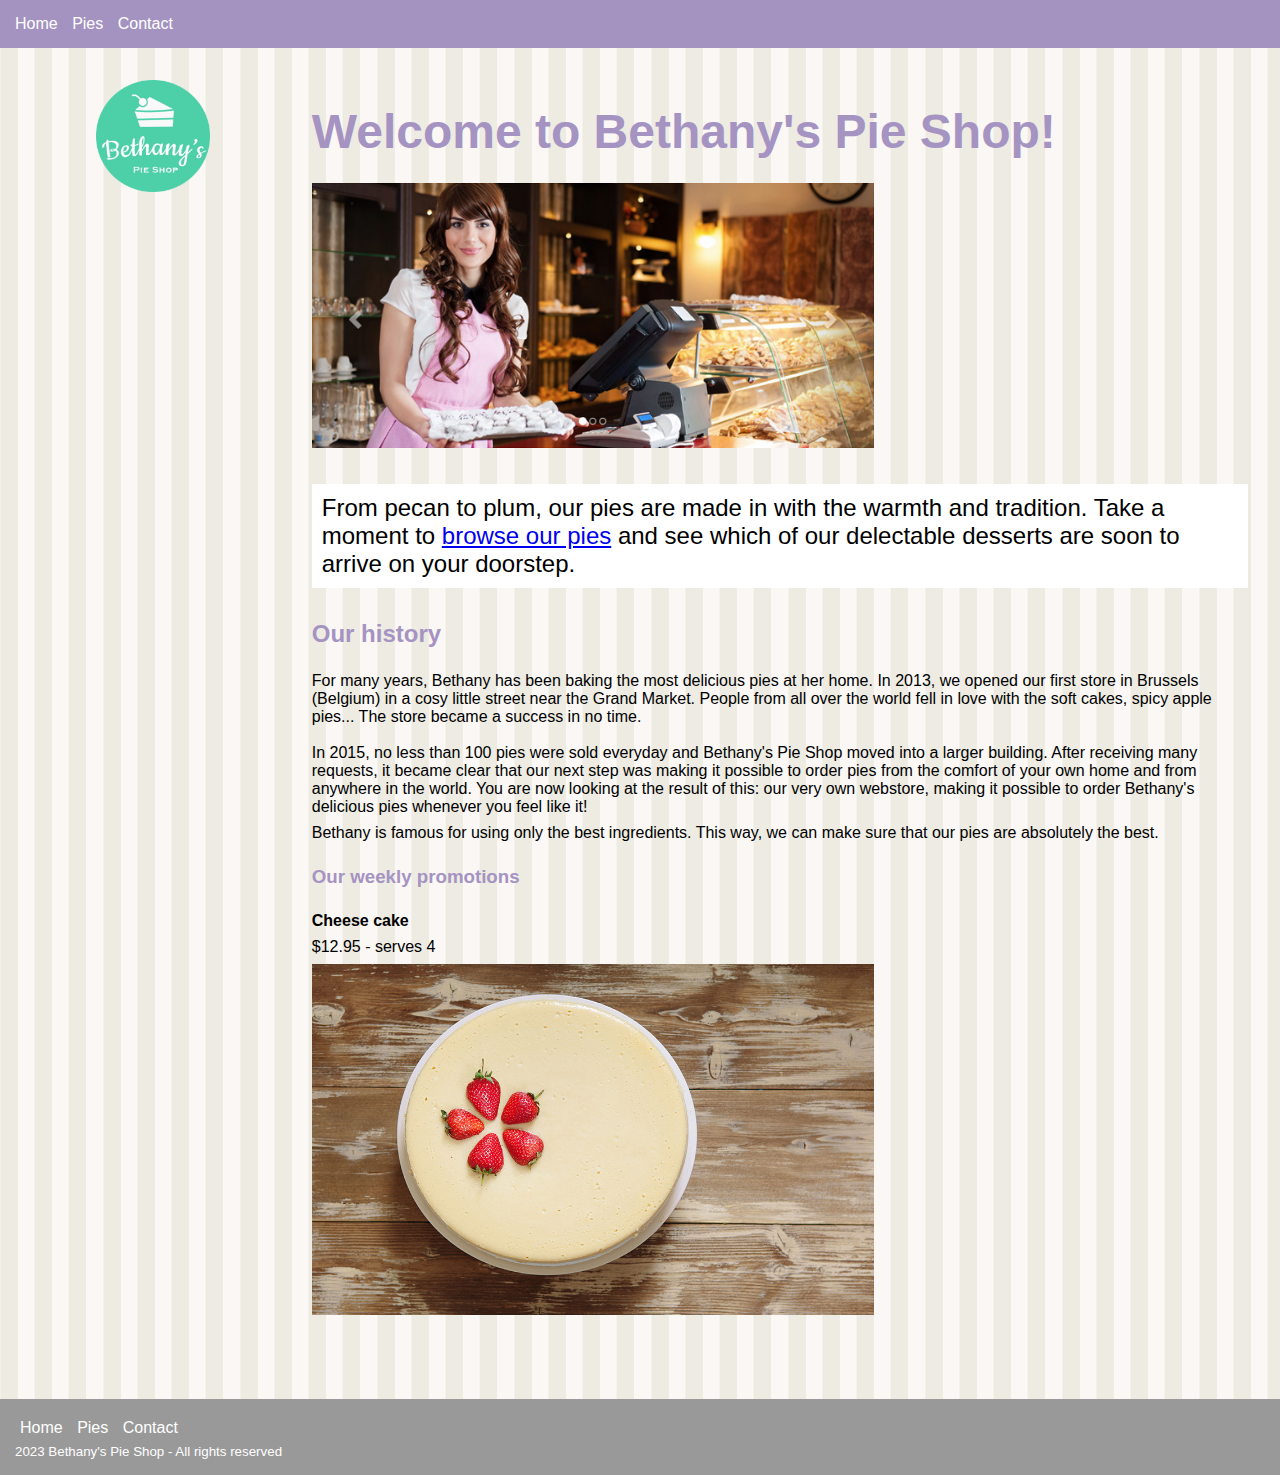
<file: index.html>
<!DOCTYPE html>
<html lang="en">
  <head>
    <meta charset="UTF-8" />
    <meta http-equiv="X-UA-Compatible" content="IE=edge" />
    <meta name="viewport" content="width=device-width, initial-scale=1.0" />
    <title>Bethany's Pie Shop</title>
    <link rel="stylesheet" href="css/styles.css" />
    <link rel="stylesheet" href="css/index.css" />
  </head>
  <body>
    <header>
      <nav>
        <ul>
          <li><a href="/">Home</a></li>
          <li><a href="pies.html">Pies</a></li>
          <li><a href="contact.html">Contact</a></li>
        </ul>
      </nav>
    </header>
    <main>
      <aside>
        <img src="images/logo.png" alt="Bethany's Pie Shop" />
      </aside>
      <article>
        <h1>Welcome to Bethany's Pie Shop!</h1>
        <img src="images/banner.png" alt="Bethany's Pie Shop" class="banner" />

        <p class="sub-title">
          From pecan to plum, our pies are made in with the warmth and
          tradition. Take a moment to
          <a href="pies.html">browse our pies</a> and see which of our
          delectable desserts are soon to arrive on your doorstep.
        </p>

        <h2>Our history</h2>

        <p class="description">
          For many years, Bethany has been baking the most delicious pies at her
          home. In 2013, we opened our first store in Brussels (Belgium) in a
          cosy little street near the Grand Market. People from all over the
          world fell in love with the soft cakes, spicy apple pies... The store
          became a success in no time.
          <br />
          <br />
          In 2015, no less than 100 pies were sold everyday and Bethany's Pie
          Shop moved into a larger building. After receiving many requests, it
          became clear that our next step was making it possible to order pies
          from the comfort of your own home and from anywhere in the world. You
          are now looking at the result of this: our very own webstore, making
          it possible to order Bethany's delicious pies whenever you feel like
          it!
        </p>

        <p class="description">
          Bethany is famous for using only the best ingredients. This way, we
          can make sure that our pies are absolutely the best.
        </p>

        <h3>Our weekly promotions</h3>
        <h4>Cheese cake</h4>
        <p>$12.95 - serves 4</p>
        <img src="images/products/cheesecake.jpg" alt="cheesecake" />
      </article>
    </main>
    <footer>
      <nav>
        <ul>
          <li><a href="/">Home</a></li>
          <li><a href="pies.html">Pies</a></li>
          <li><a href="contact.html">Contact</a></li>
        </ul>
      </nav>
      <small>2023 Bethany's Pie Shop - All rights reserved</small>
    </footer>
  </body>
</html>
</file>
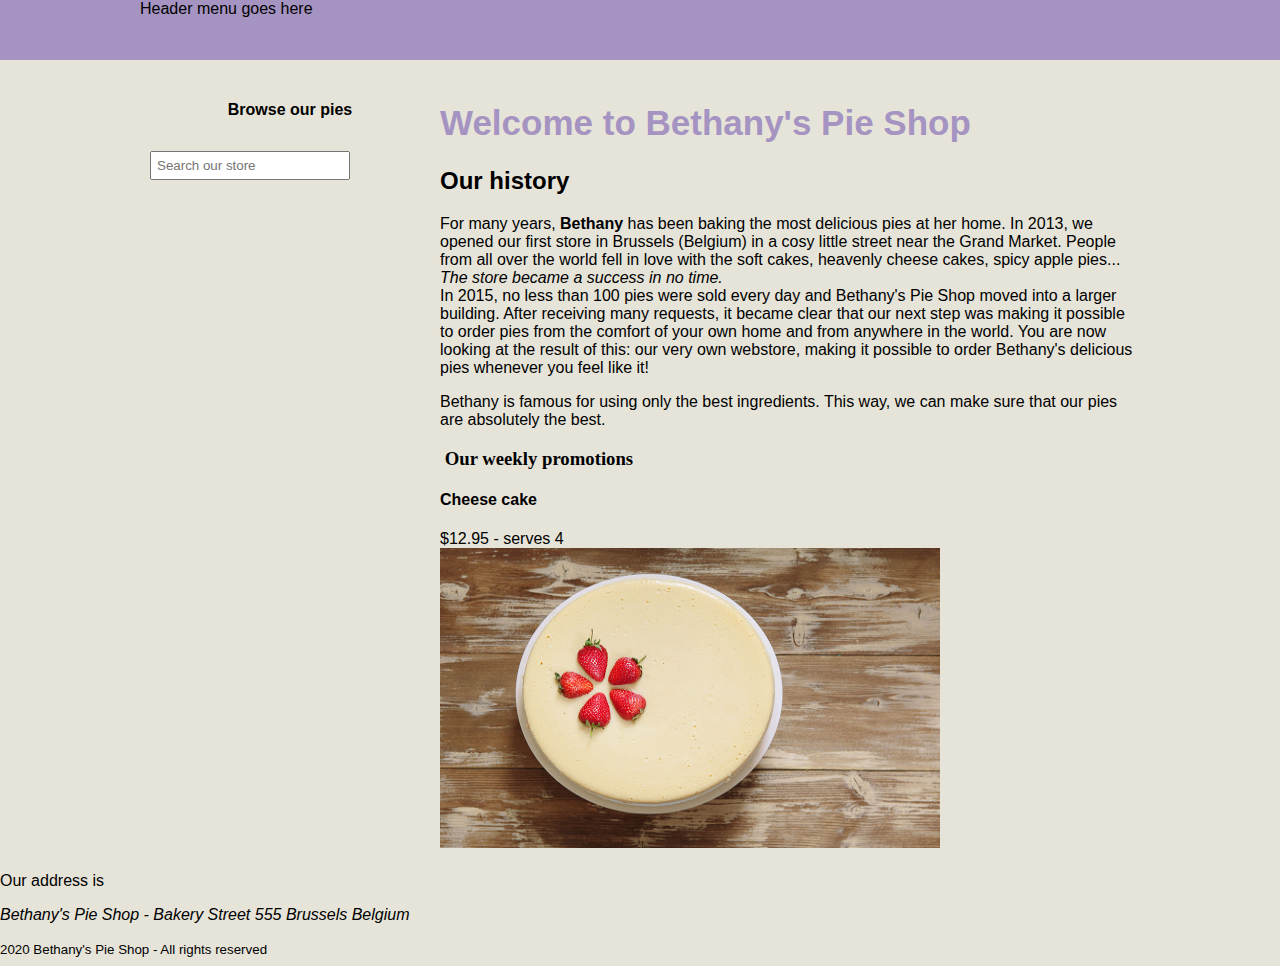
<file: building-websites-html/05/demos/index.html>
<!DOCTYPE html>

<html>

<head>
    <meta charset="utf-8">
    <title>Welcome to Bethany' Pie Shop!</title>
    <meta name="author" content="Bethany's Pie Shop">
    <meta name="description" content="Store front for Bethany's Pie Shop">
    <meta name="viewport" content="width=device-width, initial-scale=1">
    <!--[if lt IE 9]>
        <script src="https://oss.maxcdn.com/libs/html5shiv/3.7.0/html5shiv.js"></script>
    <![endif]-->
    <style>
        body {
            margin-top: 0px;
            font-family: 'Segoe UI', Tahoma, Geneva, Verdana, sans-serif;
            margin-left: auto;
            margin-right: auto;
            background-color: #e6e4d9;
        }

        #mainheader {
            background-color: #a593c2;
        }

        #leftmenu {
            float: left;
            width: 30%;
            margin-bottom: 20px;
        }

        nav {
            height: 60px;
            width: 1000px;
            margin: 0 auto 20px;
        }

        .searchbox {
            padding: 5px;
            margin: 10px 10px;
            width: 200px;
        }

        #main {
            float: right;
            width: 70%;
            margin-bottom: 20px;
        }

        footer {
            clear: both;
            width: 100%;
        }

        header,
        section,
        footer,
        aside,
        nav,
        main,
        article,
        figure {
            display: block;
        }
    </style>
</head>

<body>
    <header id="mainheader">
        <nav>
            Header menu goes here
        </nav>
    </header>

    <div style="width:1000px;margin-left: auto;margin-right: auto;">
        <aside id="leftmenu">
            <header>
                <h4 style="text-align: center;">Browse our pies</h4>
            </header>
            <input type="search" class="searchbox" placeholder="Search our store" />

        </aside>
        <main id="main">
            <article>

                <header>
                    <h1 style="font-size:35px;color:#a593c2">Welcome to Bethany's Pie Shop</h1>
                </header>
                <h2>Our history</h2>
                <p>
                    For many years, <b>Bethany</b> has been baking the most delicious pies at her home. In 2013, we
                    opened our first
                    store in Brussels (Belgium) in a cosy little street near the Grand Market. People from all over the
                    world fell
                    in love
                    with the soft cakes, heavenly cheese cakes, spicy apple pies... <i>The store became a success in no
                        time.</i>
                    <br>In 2015, no less than 100 pies were sold every day and Bethany's Pie Shop moved into a larger
                    building.
                    After receiving many requests, it became clear that our next step was making it possible to order
                    pies from the
                    comfort of your own home and from anywhere in the world. You are now looking at the result of this:
                    our very own
                    webstore, making it possible to order Bethany's delicious pies whenever you feel like it!
                </p>
                <p>
                    Bethany is famous for using only the best ingredients. This way, we can make sure
                    that our pies are absolutely the best.
                </p>
            </article>

            <section>
                <h3 style="font-family:verdana;">&nbsp;Our weekly promotions</h3>
                <h4>Cheese cake</h4>
                $12.95 - serves 4<br>
                <img src="cheesecake.jpg" width="500" alt="Cheese cake with strawberry" height="300" />

            </section>

            
        </main>
        
    </div>
    <footer>
        <p>Our address is <address>Bethany's Pie Shop - Bakery Street 555 Brussels Belgium</address>
        </p>
        <small>2020 Bethany's Pie Shop - All rights reserved</small>
    </footer>

</body>

</html>
</file>
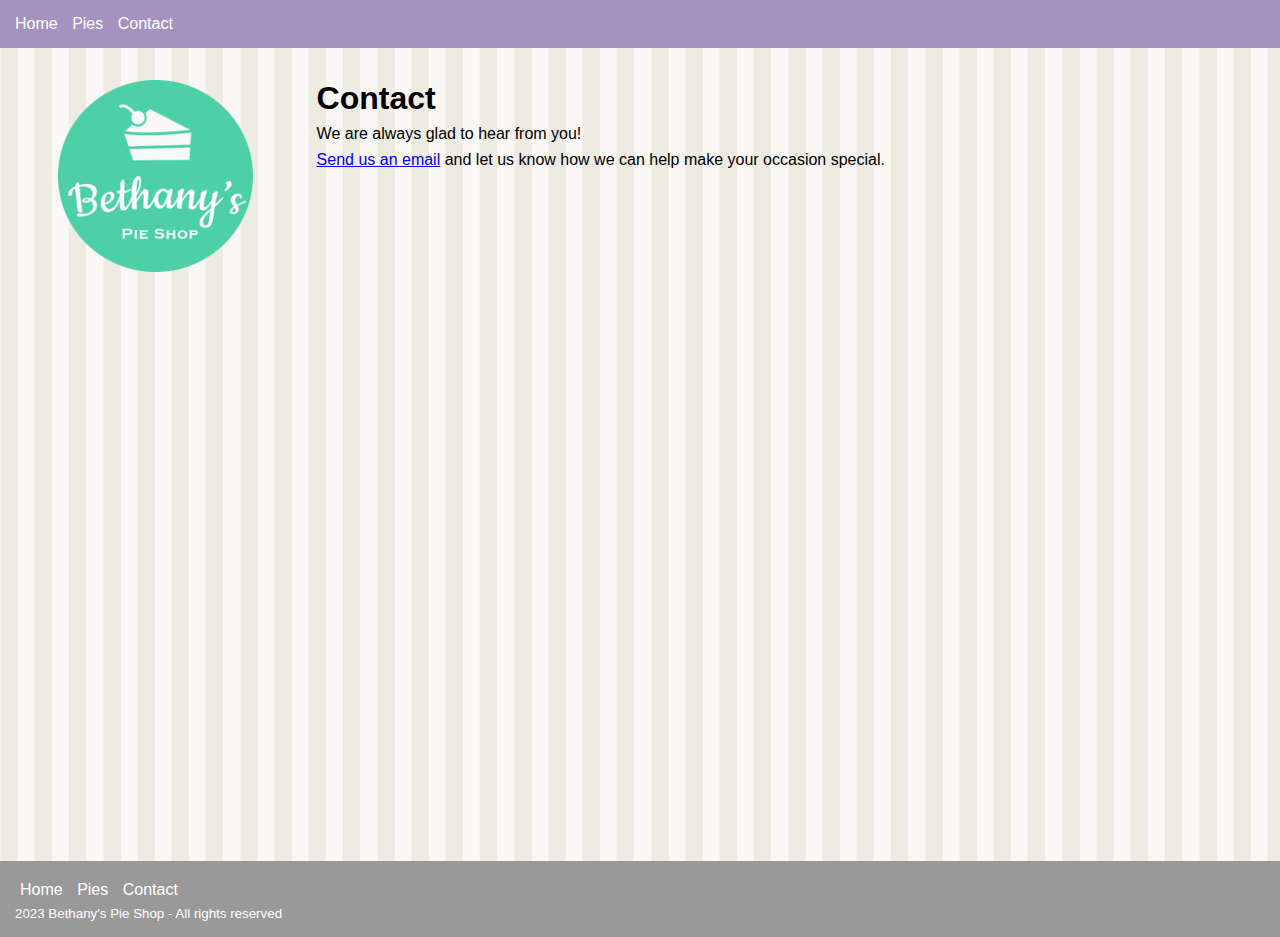
<file: contact.html>
<!DOCTYPE html>
<html lang="en">
  <head>
    <meta charset="UTF-8" />
    <meta http-equiv="X-UA-Compatible" content="IE=edge" />
    <meta name="viewport" content="width=device-width, initial-scale=1.0" />
    <title>Contact | Bethany's Pie Shop</title>
    <link rel="stylesheet" href="css/styles.css" />
  </head>
  <body>
    <header>
      <nav>
        <ul>
          <li><a href="/">Home</a></li>
          <li><a href="pies.html">Pies</a></li>
          <li><a href="contact.html">Contact</a></li>
        </ul>
      </nav>
    </header>
    <main>
      <aside>
        <img src="images/logo.png" alt="Bethany's Pie Shop" />
      </aside>
      <article>
        <h1>Contact</h1>
        <p>We are always glad to hear from you!</p>
        <p>
          <a
            href="mailto:example@bethanyspieshop.com?subject=Interested%20in%20pies"
            >Send us an email</a
          >
          and let us know how we can help make your occasion special.
        </p>
      </article>
    </main>
    <footer>
      <nav>
        <ul>
          <li><a href="/">Home</a></li>
          <li><a href="pies.html">Pies</a></li>
          <li><a href="contact.html">Contact</a></li>
        </ul>
      </nav>
      <small>2023 Bethany's Pie Shop - All rights reserved</small>
    </footer>
  </body>
</html>
</file>
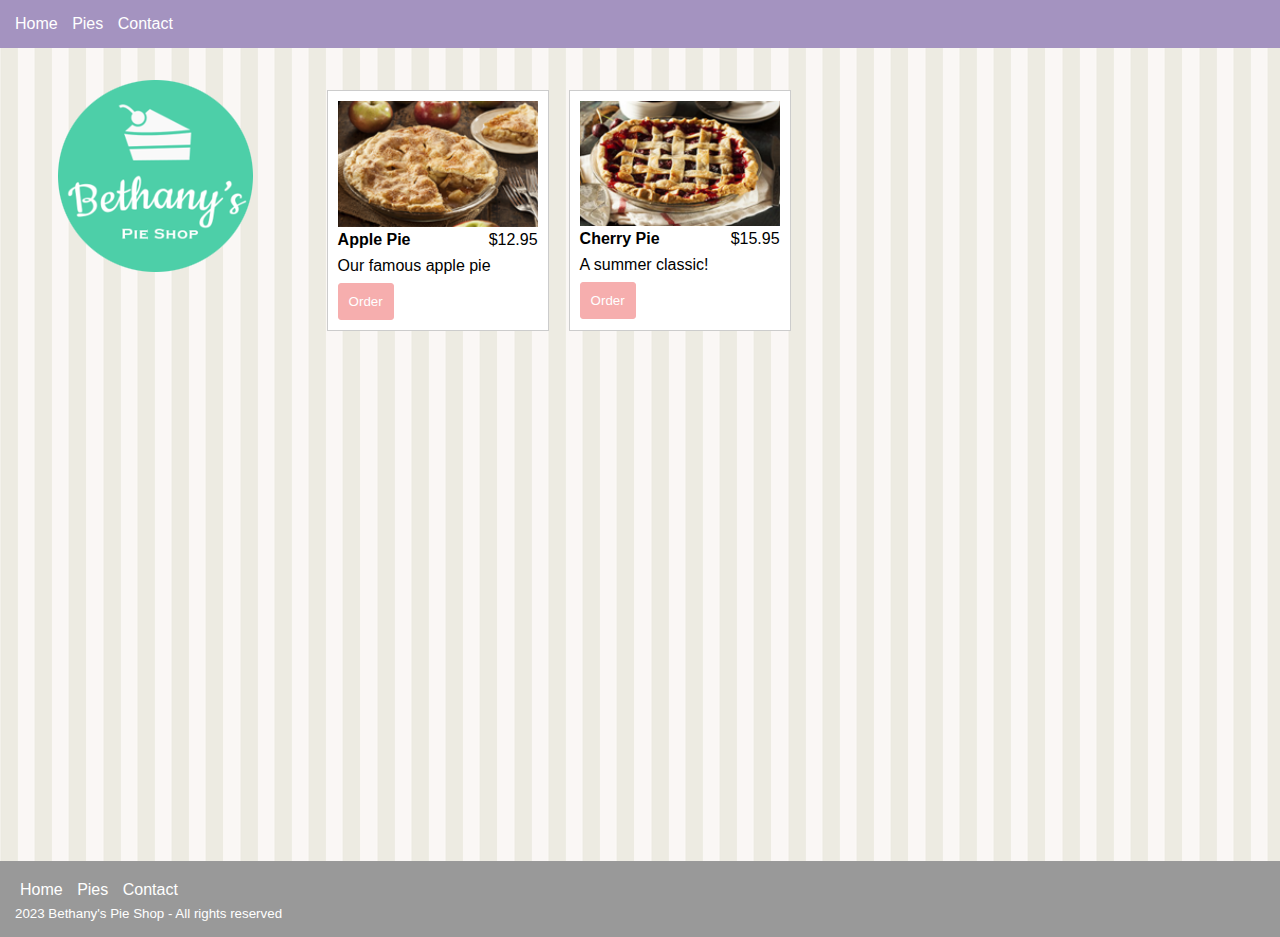
<file: pies.html>
<!DOCTYPE html>
<html lang="en">
  <head>
    <meta charset="UTF-8" />
    <meta http-equiv="X-UA-Compatible" content="IE=edge" />
    <meta name="viewport" content="width=device-width, initial-scale=1.0" />
    <title>Pies | Bethany's Pie Shop</title>
    <link rel="stylesheet" href="css/styles.css" />
  </head>
  <body>
    <header>
      <nav>
        <ul>
          <li><a href="/">Home</a></li>
          <li><a href="pies.html">Pies</a></li>
          <li><a href="contact.html">Contact</a></li>
        </ul>
      </nav>
    </header>
    <main>
      <aside>
        <img src="images/logo.png" alt="Bethany's Pie Shop" />
      </aside>
      <article>
        <section class="columns-desktop">
          <div class="pie">
            <img src="images/apple-pie.png" alt="Apple Pie" />
            <div class="columns">
              <div class="title">Apple Pie</div>
              <div class="price">$12.95</div>
            </div>
            <p class="desc">Our famous apple pie</p>
            <button data-order="apple-pie">Order</button>
          </div>
          <div class="pie">
            <img src="images/cherry-pie.png" alt="Cherry Pie" />
            <div class="columns">
              <div class="title">Cherry Pie</div>
              <div class="price">$15.95</div>
            </div>
            <p class="desc">A summer classic!</p>
            <button data-order="cherry-pie">Order</button>
          </div>
        </section>
      </article>
    </main>
    <footer>
      <nav>
        <ul>
          <li><a href="/">Home</a></li>
          <li><a href="pies.html">Pies</a></li>
          <li><a href="contact.html">Contact</a></li>
        </ul>
      </nav>
      <small>2023 Bethany's Pie Shop - All rights reserved</small>
    </footer>
    <script>
      window.addEventListener("DOMContentLoaded", function (e) {
        const orderButtons = document.querySelectorAll("button[data-order]");

        orderButtons.forEach(function (button) {
          button.addEventListener("click", function (e) {
            const button = e.currentTarget;
            const container = button.parentNode;

            const order = {
              id: button.getAttribute("data-order"),
              title: container.querySelector(".title").innerText,
              price: container.querySelector(".price").innerText,
              desc: container.querySelector(".desc").innerText,
            };

            localStorage.setItem("order", JSON.stringify(order));

            const url = window.location.href.replace("pies.html", "order.html");
            window.location.href = url;
          });
        });
      });
    </script>
  </body>
</html>
</file>
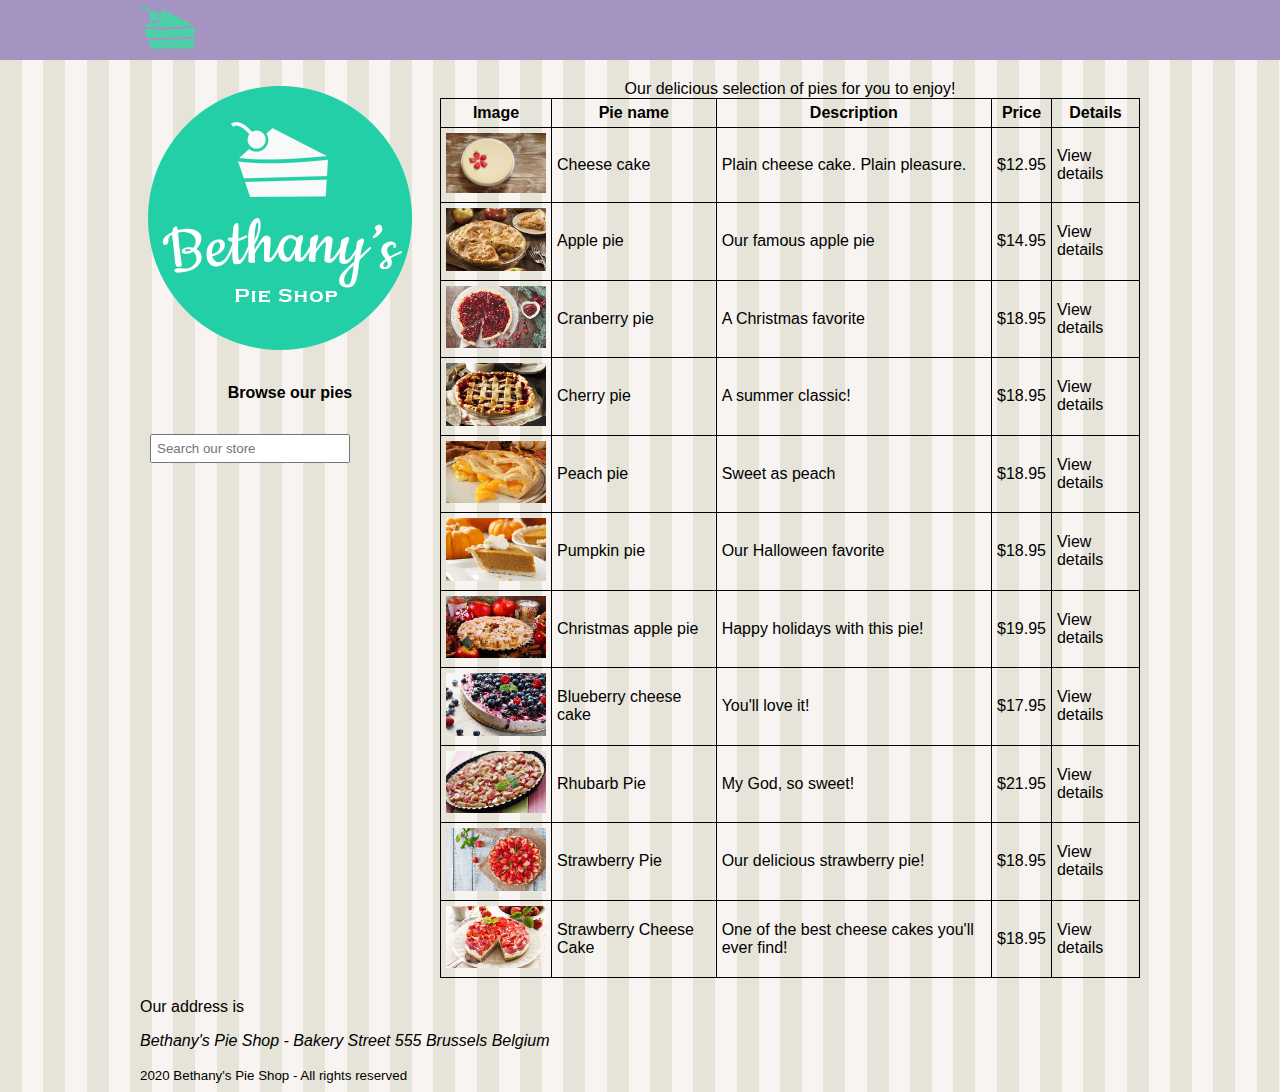
<file: building-websites-html/07/demos/pieoverview.html>
<!DOCTYPE html>

<html>

<head>
    <meta charset="utf-8">
    <title>Welcome to Bethany' Pie Shop!</title>
    <meta name="author" content="Bethany's Pie Shop">
    <meta name="description" content="Store front for Bethany's Pie Shop">
    <meta name="viewport" content="width=device-width, initial-scale=1">
    <link rel="icon" type="image/png" href="favicon.png">
    <!--[if lt IE 9]>
        <script src="https://oss.maxcdn.com/libs/html5shiv/3.7.0/html5shiv.js"></script>
    <![endif]-->
    <style>
        body {
            margin-top: 0px;
            font-family: 'Segoe UI', Tahoma, Geneva, Verdana, sans-serif;
            margin-left: auto;
            margin-right: auto;
            background-color: #e6e4d9;
            background-image: url('images/pattern.png');
        }

        #mainheader {
            background-color: #a593c2;
        }

        #leftmenu {
            float: left;
            width: 30%;
            margin-bottom: 20px;
        }

        nav {
            height: 60px;
            width: 1000px;
            margin: 0 auto 20px;
        }

        .searchbox {
            padding: 5px;
            margin: 10px 10px;
            width: 200px;
        }

        #main {
            float: right;
            width: 70%;
            margin-bottom: 20px;
        }

        footer {
            clear: both;
            width: 100%;
        }

        header,
        section,
        footer,
        aside,
        nav,
        main,
        article,
        figure {
            display: block;
        }

        table,
        td,
        th {
            border: 1px solid black;
            border-collapse: collapse;
            padding: 5px;
        }
    </style>
</head>

<body>
    <header id="mainheader">
        <nav>

            <img src="images/cake.svg" height="55" />
        </nav>
    </header>

    <div style="width:1000px;margin-left: auto;margin-right: auto;">
        <aside id="leftmenu">
            <img src="images/bethanylogo.png" />
            <header>
                <h4 style="text-align: center;">Browse our pies</h4>
            </header>
            <input type="search" class="searchbox" placeholder="Search our store" />

        </aside>
        <main id="main">
            <table border="1">
                <caption>
                    Our delicious selection of pies for you to enjoy!
                </caption>
                <thead>
                    <tr>
                        <th>Image</th>
                        <th>Pie name</th>
                        <th>Description</th>
                        <th>Price</th>
                        <th>Details</th>
                    </tr>
                </thead>
                <tbody>
                    <tr>
                        <td><img src="images/products/cheesecakesmall.jpg" width="100"></td>
                        <td>Cheese cake</td>
                        <td>Plain cheese cake. Plain pleasure.</td>
                        <td>$12.95</td>
                        <td>View details</td>
                    </tr>
                    <tr>
                        <td><img src="images/products/applepiesmall.jpg" width="100"></td>
                        <td>Apple pie</td>
                        <td>Our famous apple pie</td>
                        <td>$14.95</td>
                        <td>View details</td>
                    </tr>
                    <tr>
                        <td><img src="images/products/cranberrypiesmall.jpg" width="100"></td>
                        <td>Cranberry pie</td>
                        <td>A Christmas favorite</td>
                        <td>$18.95</td>
                        <td>View details</td>
                    </tr>
                    <tr>
                        <td><img src="images/products/cherrypiesmall.jpg" width="100"></td>
                        <td>Cherry pie</td>
                        <td>A summer classic!</td>
                        <td>$18.95</td>
                        <td>View details</td>
                    </tr>
                    <tr>
                        <td><img src="images/products/peachpiesmall.jpg" width="100"></td>
                        <td>Peach pie</td>
                        <td>Sweet as peach</td>
                        <td>$18.95</td>
                        <td>View details</td>
                    </tr>
                    <tr>
                        <td><img src="images/products/pumpkinpiesmall.jpg" width="100"></td>
                        <td>Pumpkin pie</td>
                        <td>Our Halloween favorite</td>
                        <td>$18.95</td>
                        <td>View details</td>
                    </tr>
                    <tr>
                        <td><img src="images/products/christmasapplepiesmall.jpg" width="100"></td>
                        <td>Christmas apple pie</td>
                        <td>Happy holidays with this pie!</td>
                        <td>$19.95</td>
                        <td>View details</td>
                    </tr>
                    <tr>
                        <td><img src="images/products/blueberrycheesecakesmall.jpg" width="100"></td>
                        <td>Blueberry cheese cake</td>
                        <td>You'll love it!</td>
                        <td>$17.95</td>
                        <td>View details</td>
                    </tr>
                    <tr>
                        <td><img src="images/products/rhubarbpiesmall.jpg" width="100"></td>
                        <td>Rhubarb Pie</td>
                        <td>My God, so sweet!</td>
                        <td>$21.95</td>
                        <td>View details</td>
                    </tr>
                    <tr>
                        <td><img src="images/products/strawberrypiesmall.jpg" width="100"></td>
                        <td>Strawberry Pie</td>
                        <td>Our delicious strawberry pie!</td>
                        <td>$18.95</td>
                        <td>View details</td>
                    </tr>
                    <tr>
                        <td><img src="images/products/strawberrycheesecakesmall.jpg" width="100"></td>
                        <td>Strawberry Cheese Cake</td>
                        <td>One of the best cheese cakes you'll ever find!</td>
                        <td>$18.95</td>
                        <td>View details</td>
                    </tr>
                </tbody>
            </table>

           
        </main>
        <footer>
            <p>Our address is <address>Bethany's Pie Shop - Bakery Street 555 Brussels Belgium</address>
            </p>
            <small>2020 Bethany's Pie Shop - All rights reserved</small>
        </footer>
    </div>

</body>

</html>
</file>
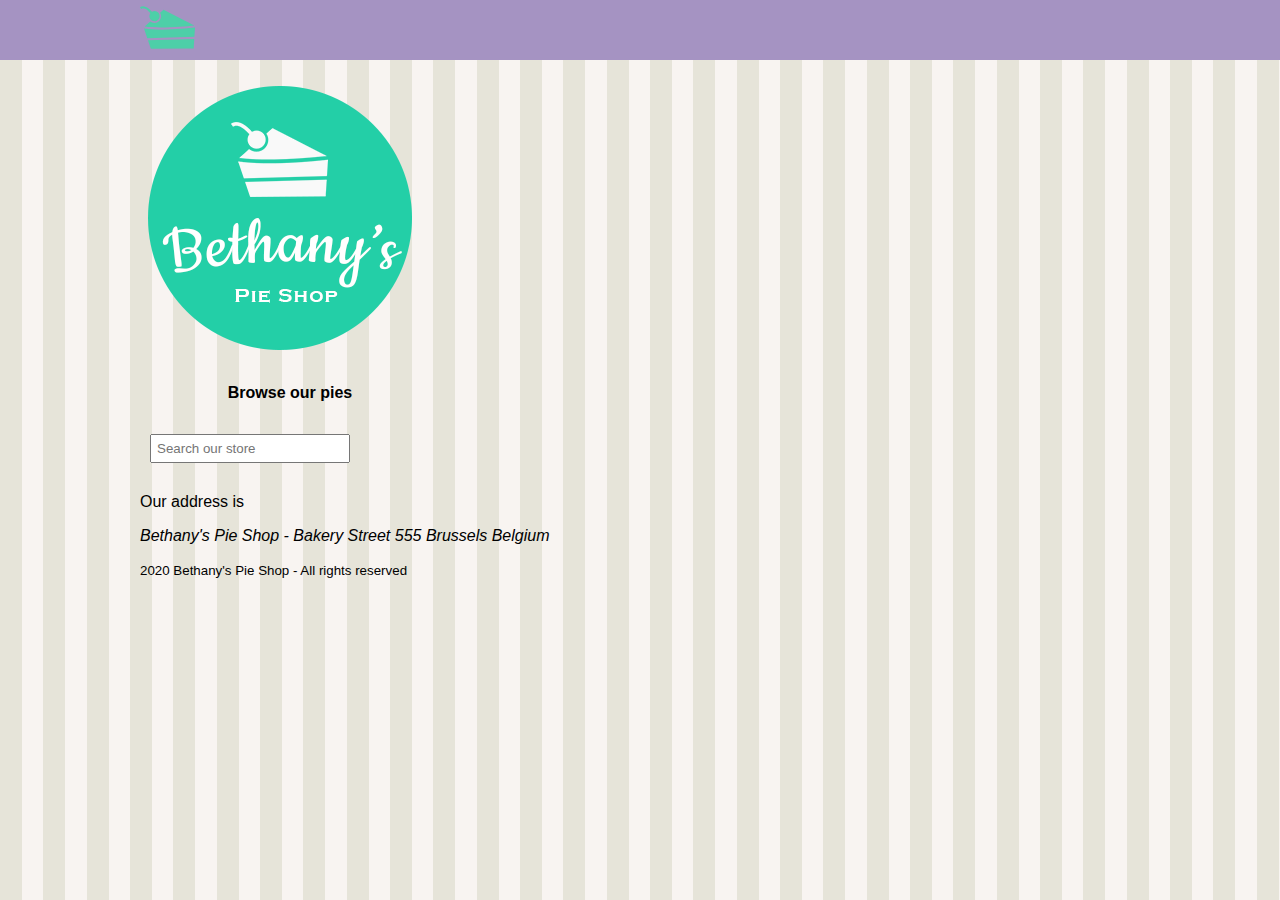
<file: building-websites-html/07/demos/template.html>
<!DOCTYPE html>

<html>

<head>
    <meta charset="utf-8">
    <title>Welcome to Bethany' Pie Shop!</title>
    <meta name="author" content="Bethany's Pie Shop">
    <meta name="description" content="Store front for Bethany's Pie Shop">
    <meta name="viewport" content="width=device-width, initial-scale=1">
    <link rel="icon" type="image/png" href="favicon.png">
    <!--[if lt IE 9]>
        <script src="https://oss.maxcdn.com/libs/html5shiv/3.7.0/html5shiv.js"></script>
    <![endif]-->
    <style>
        body {
            margin-top: 0px;
            font-family: 'Segoe UI', Tahoma, Geneva, Verdana, sans-serif;
            margin-left: auto;
            margin-right: auto;
            background-color: #e6e4d9;
            background-image: url('images/pattern.png');
        }

        #mainheader {
            background-color: #a593c2;
        }

        #leftmenu {
            float: left;
            width: 30%;
            margin-bottom: 20px;
        }

        nav {
            height: 60px;
            width: 1000px;
            margin: 0 auto 20px;
        }

        .searchbox {
            padding: 5px;
            margin: 10px 10px;
            width: 200px;
        }

        #main {
            float: right;
            width: 70%;
            margin-bottom: 20px;
        }

        footer {
            clear: both;
            width: 100%;
        }

        header,
        section,
        footer,
        aside,
        nav,
        main,
        article,
        figure {
            display: block;
        }
    </style>
</head>

<body>
    <header id="mainheader">
        <nav>
            
            <img src="images/cake.svg" height="55" />
        </nav>
    </header>

    <div style="width:1000px;margin-left: auto;margin-right: auto;">
        <aside id="leftmenu">
            <img src="images/bethanylogo.png" />
            <header>
                <h4 style="text-align: center;">Browse our pies</h4>
            </header>
            <input type="search" class="searchbox" placeholder="Search our store" />

        </aside>
        <main id="main">
            

          
        </main>
        <footer>
            <p>Our address is <address>Bethany's Pie Shop - Bakery Street 555 Brussels Belgium</address>
            </p>
            <small>2020 Bethany's Pie Shop - All rights reserved</small>
        </footer>
    </div>

</body>

</html>
</file>
<file: css/styles.css>
* {
  margin: 0;
}

html,
body {
  height: 100%;
}

body {
  font-family: Arial, Helvetica, sans-serif;
  background-color: #999;
}

p {
  margin: 0.5rem 0;
}

header {
  display: block;
  position: fixed;
  top: 0;
  left: 0;
  background-color: #a493c0;
  width: 100%;
  padding: 10px;
}

nav a:visited,
nav a:link {
  color: #fff;
  text-decoration: none;
}

nav > ul {
  display: inline;

  padding: 0;
}

nav > ul > li {
  display: inline-block;
  list-style: none;
  margin: 0 5px;
}

main {
  display: block;
  background-image: url("../images/background.png");
  padding-top: 3rem;
  padding-bottom: 3rem;
  min-height: 85%;
}

footer {
  padding: 15px;
}

aside,
article {
  padding: 2rem;
}

aside {
  text-align: center;
}

article {
  width: 75%;
}

.columns {
  display: flex;
}

@media only screen and (min-width: 768px) {
  main {
    display: flex;
  }

  aside {
    margin-left: 2%;
  }

  .columns-desktop {
    display: flex;
  }
}

/* pies page styles */

.pie {
  width: 200px;
  padding: 10px;
  margin: 10px;
  background-color: #fff;
  border: 1px solid #ccc;
}

.pie img {
  width: 100%;
}

.pie .title {
  font-weight: bold;
}

.pie .columns {
  width: 100%;
}

.pie .price {
  text-align: right;
}

.pie .columns div {
  width: 50%;
}

.pie button {
  background-color: #f6aeae;
  padding: 10px;
  border: 1px solid #f6aeae;
  border-radius: 3px;
  color: #fff;
}

header nav,
footer nav {
  padding: 0.3rem 0;
}

small {
  color: #fff;
}
</file>
<file: css/index.css>
h1,
h2,
h3 {
  color: #a593c2;
  margin: 1.5rem 0;
}

h1 {
  font-size: 3rem;
}

.banner {
  max-width: 100%;
}

.sub-title {
  background-color: #fff;
  font-size: 1.5rem;
  padding: 10px;
  margin: 2rem 0;
}

img {
  width: 60%;
}
</file>
